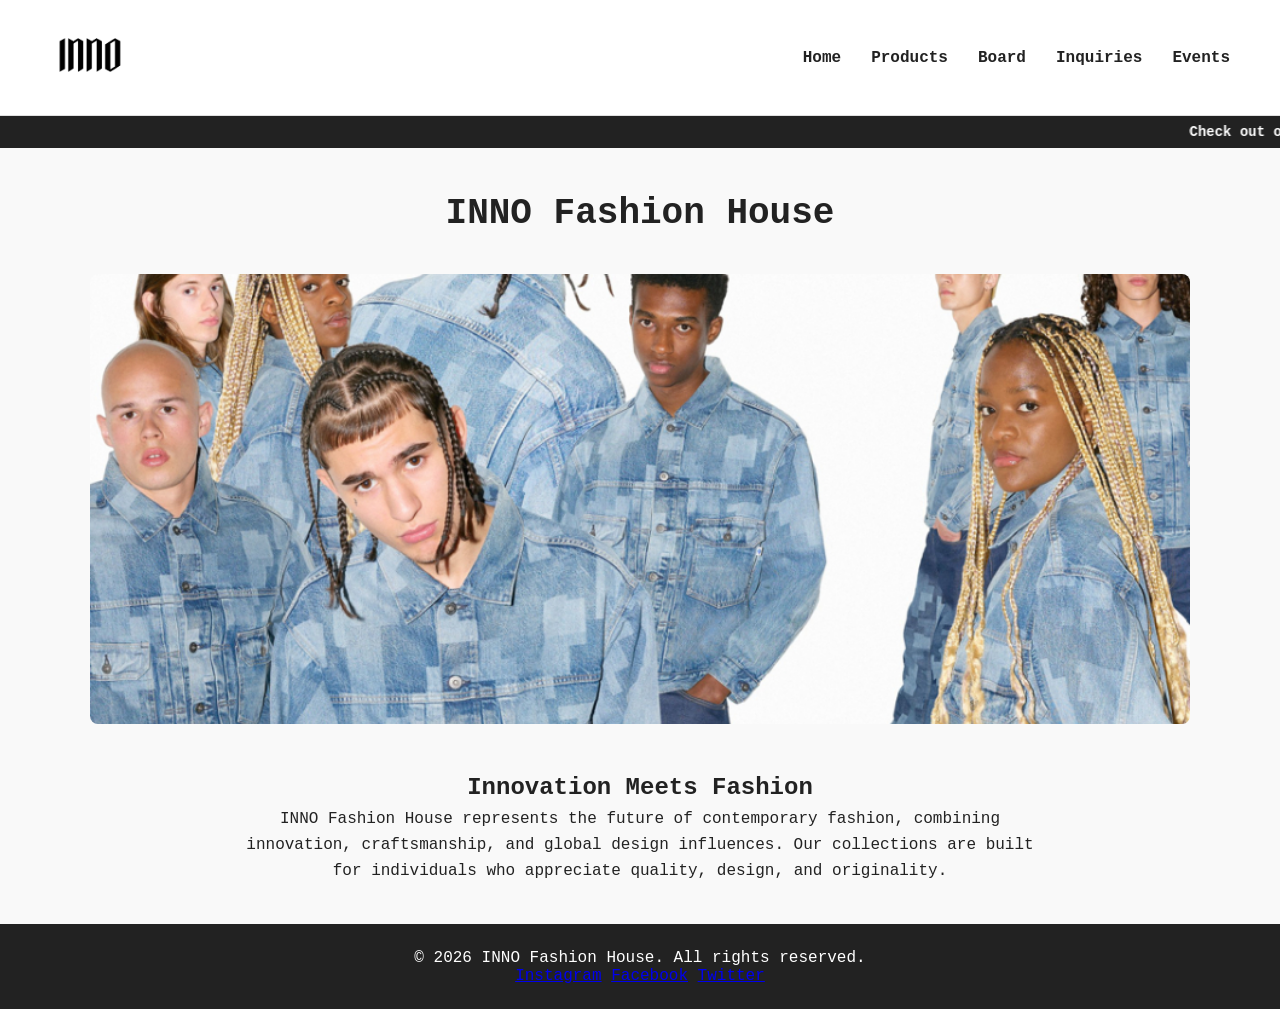
<file: index.html>
<!DOCTYPE html>
<html lang="en">
<head>
    <meta charset="UTF-8">
    <meta name="viewport" content="width=device-width, initial-scale=1.0">
    <title>INNO Fashion House</title>
    <!-- Favicon -->
    <link rel="icon" href="images/favicon.ico" type="image/x-icon">
    <link rel="shortcut icon" href="images/favicon.ico" type="image/x-icon">
    <!-- External CSS -->
    <link rel="stylesheet" href="css/style.css">
</head>
<body>

    <!-- Header -->
    <header>
        <div class="logo">
            <a href ="index.html"><img src="images/logo.png" alt="INNO Fashion House Logo"></a> 
        </div>
        <nav>
            <ul>
                <li><a href="index.html">Home</a></li>
                <li><a href="products.html">Products</a></li>
                <li><a href="board.html">Board</a></li>
                <li><a href="contact.html">Inquiries</a></li>
                <li><a href="events.html">Events</a></li>
            </ul>
        </nav>
    </header>
    <marquee behavior="scroll" direction="left">Check out our latest collections and upcoming events! Summer Heat Sale is now live! Exclusive Artist Merch! Shop till you drop (not really, but literally lol)</marquee>

    <!-- Main Content -->
    <main>

        <h1 class="home-title">INNO Fashion House</h1>
        
        <!-- HERO SLIDESHOW -->
        
        <section class="hero">
        
        <img id="slideshow" src="images/slide1.jpg" alt="INNO Collection">
        
        </section>
        
        <section class="home-info">
        
        <h2>Innovation Meets Fashion</h2>
        
        <p>
        INNO Fashion House represents the future of contemporary fashion,
        combining innovation, craftsmanship, and global design influences.
        Our collections are built for individuals who appreciate quality,
        design, and originality.
        </p>
        
        </section>
        
        </main>
    <!-- Footer -->
    <footer>
        <p>&copy; 2026 INNO Fashion House. All rights reserved.</p>
        <div class="social-links">
            <a href="https://www.instagram.com/balenciaga">Instagram</a>
            <a href="https://www.balenciaga.com">Facebook</a>
            <a href="https://www.x.com/balenciaga">Twitter</a>
        </div>
    </footer>

    <script src="js/main.js"></script>

</body>
</html>
</file>
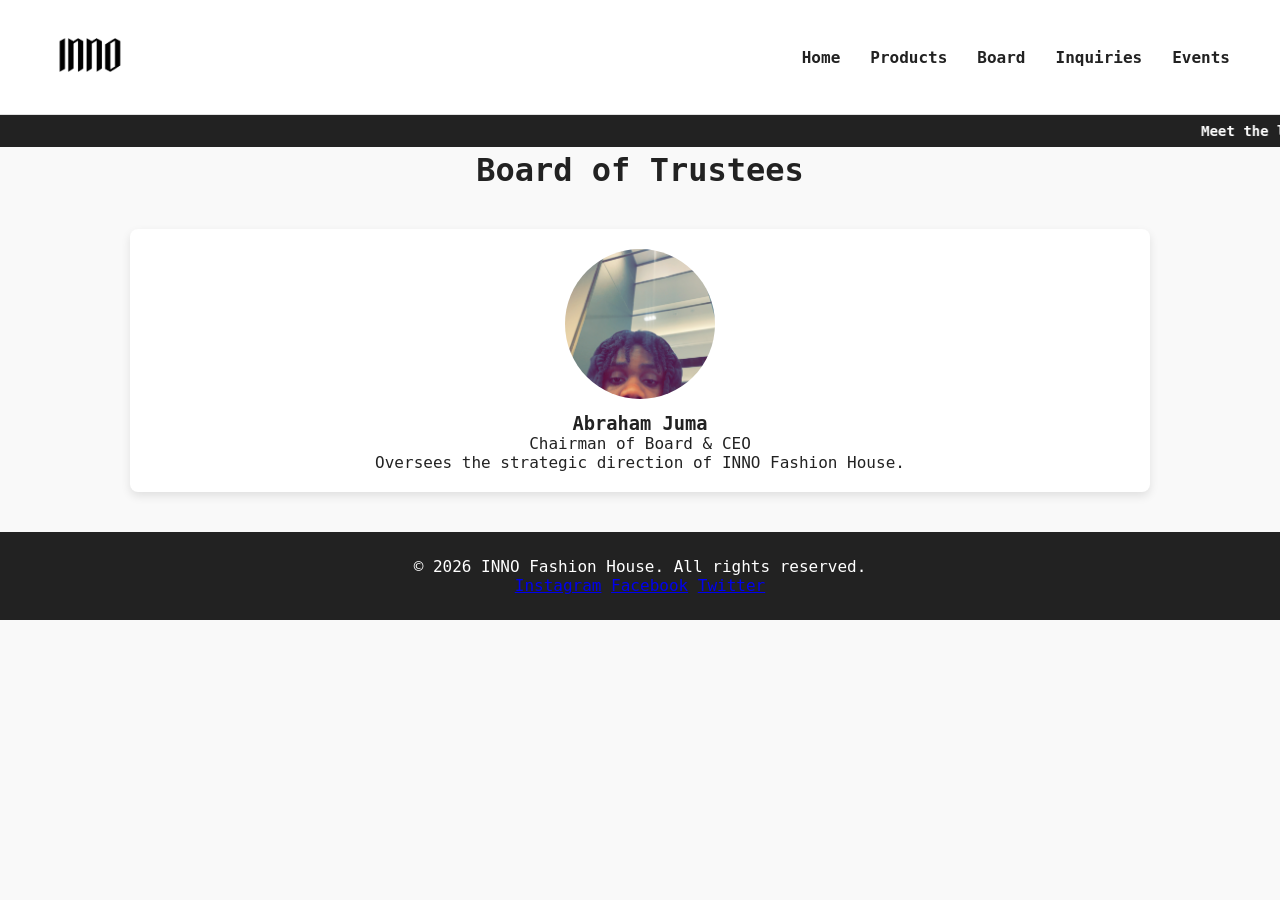
<file: board.html>
<!DOCTYPE html>
<html lang="en">
<head>
    <meta charset="UTF-8">
    <meta name="viewport" content="width=device-width, initial-scale=1.0">
    <title>INNO Fashion House</title>
    <!-- Favicon -->
    <link rel="icon" href="images/favicon.ico" type="image/x-icon">
    <link rel="shortcut icon" href="images/favicon.ico" type="image/x-icon">
    <!-- External CSS -->
    <link rel="stylesheet" href="css/style.css">
</head>
<body>

    <!-- Header -->
    <header>
        <div class="logo">
            <a href ="index.html"><img src="images/logo.png" alt="INNO Fashion House Logo"></a> 
        </div>
        <nav>
            <ul>
                <li><a href="index.html">Home</a></li>
                <li><a href="products.html">Products</a></li>
                <li><a href="board.html">Board</a></li>
                <li><a href="contact.html">Inquiries</a></li>
                <li><a href="events.html">Events</a></li>
            </ul>
        </nav>
    </header>
<marquee>Meet the leadership behind INNO Fashion House</marquee>

<main>
    
    <div class="WelcomeBanner"><h1 class="page-title">Board of Trustees</h1></div>
    
        <section class="trustees-container">
        
        <div class="trustee-card">
        
            <img src="images/trustee1.jpg" alt="Trustee">
            
            <h3>Abraham Juma</h3>
            
            <p>Chairman of Board & CEO</p>
            
            <p>Oversees the strategic direction of INNO Fashion House.</p>
        
        </section>
    
    </main>
    <!-- Footer -->
    <footer>
        <p>&copy; 2026 INNO Fashion House. All rights reserved.</p>
        <div class="social-links">
            <a href="https://www.instagram.com/balenciaga">Instagram</a>
            <a href="https://www.balenciaga.com">Facebook</a>
            <a href="https://www.x.com/balenciaga">Twitter</a>
        </div>
    </footer>

    <script src="js/main.js"></script>
</body>
</html>
</file>
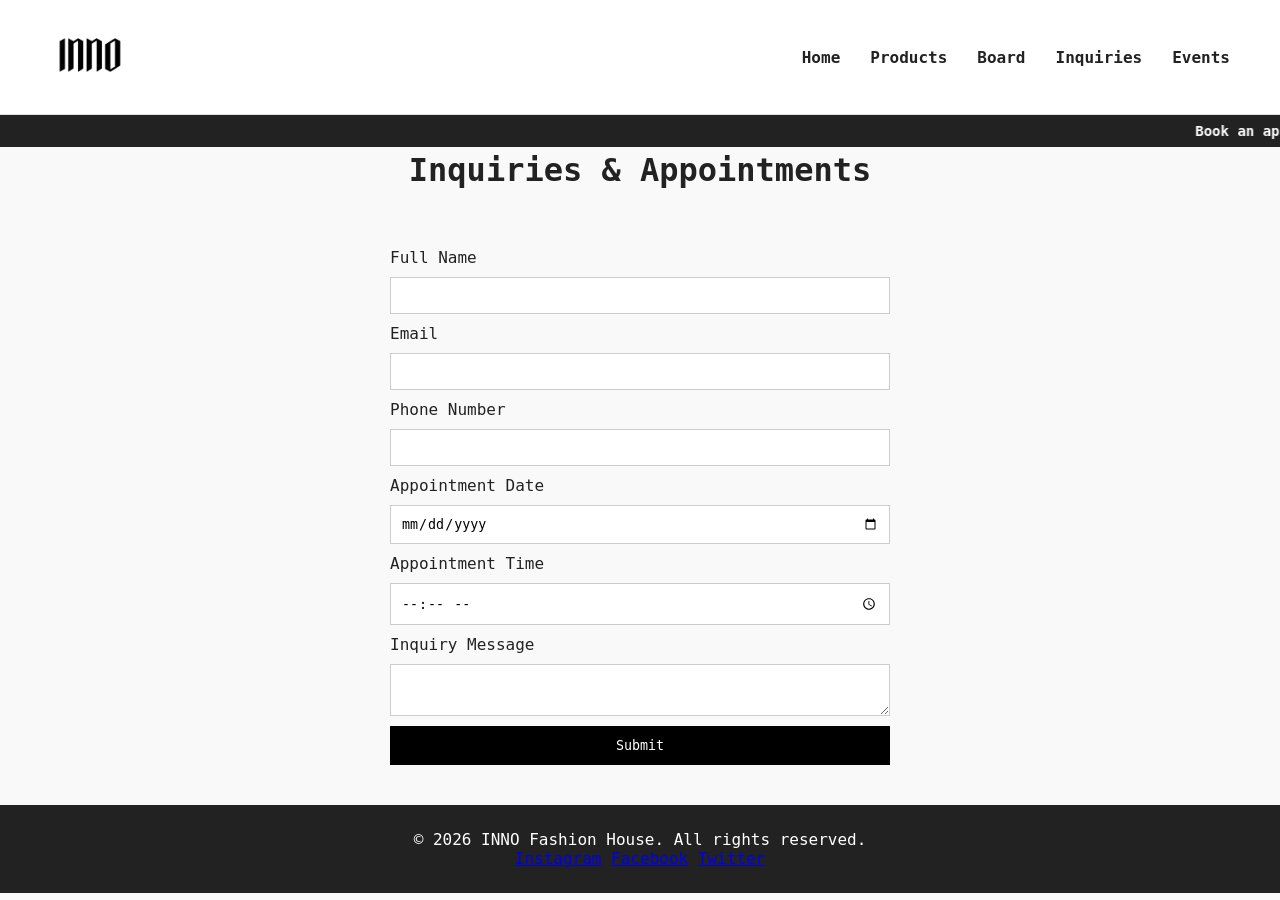
<file: contact.html>
<!DOCTYPE html>
<html lang="en">
<head>
    <meta charset="UTF-8">
    <meta name="viewport" content="width=device-width, initial-scale=1.0">
    <title>Inquiries</title>
    <!-- Favicon -->
    <link rel="icon" href="images/favicon.ico" type="image/x-icon">
    <link rel="shortcut icon" href="images/favicon.ico" type="image/x-icon">
    <!-- External CSS -->
    <link rel="stylesheet" href="css/style.css">
</head>
<body>

    <!-- Header -->
    <header>
        <div class="logo">
            <a href ="index.html"><img src="images/logo.png" alt="INNO Fashion House Logo"></a> 
        </div>
        <nav>
            <ul>
                <li><a href="index.html">Home</a></li>
                <li><a href="products.html">Products</a></li>
                <li><a href="board.html">Board</a></li>
                <li><a href="contact.html">Inquiries</a></li>
                <li><a href="events.html">Events</a></li>
            </ul>
        </nav>
    </header>
    <marquee>Book an appointment with INNO stylists • Fashion consultations available</marquee>

    <main>

        <div class="WelcomeBanner">
                <h1 class="page-title">Inquiries & Appointments</h1>
        </div>
    <br>

        <form id="appointmentForm">

        <label>Full Name</label>
        <input type="text" id="name" required>

        <label>Email</label>
        <input type="email" id="email" required>

        <label>Phone Number</label>
        <input type="tel" id="phone">

        <label>Appointment Date</label>
        <input type="date" id="date">

        <label>Appointment Time</label>
        <input type="time" id="time">

        <label>Inquiry Message</label>
        <textarea id="message"></textarea>

        <button type="submit">Submit</button>

        </form>

        <p id="formMessage"></p>

    </main>

    <!-- Footer -->
    <footer>
        <p>&copy; 2026 INNO Fashion House. All rights reserved.</p>
        <div class="social-links">
            <a href="https://www.instagram.com/balenciaga">Instagram</a>
            <a href="https://www.balenciaga.com">Facebook</a>
            <a href="https://www.x.com/balenciaga">Twitter</a>
        </div>
    </footer>

    <script src="js/main.js"></script>
</body>
</html>
</file>
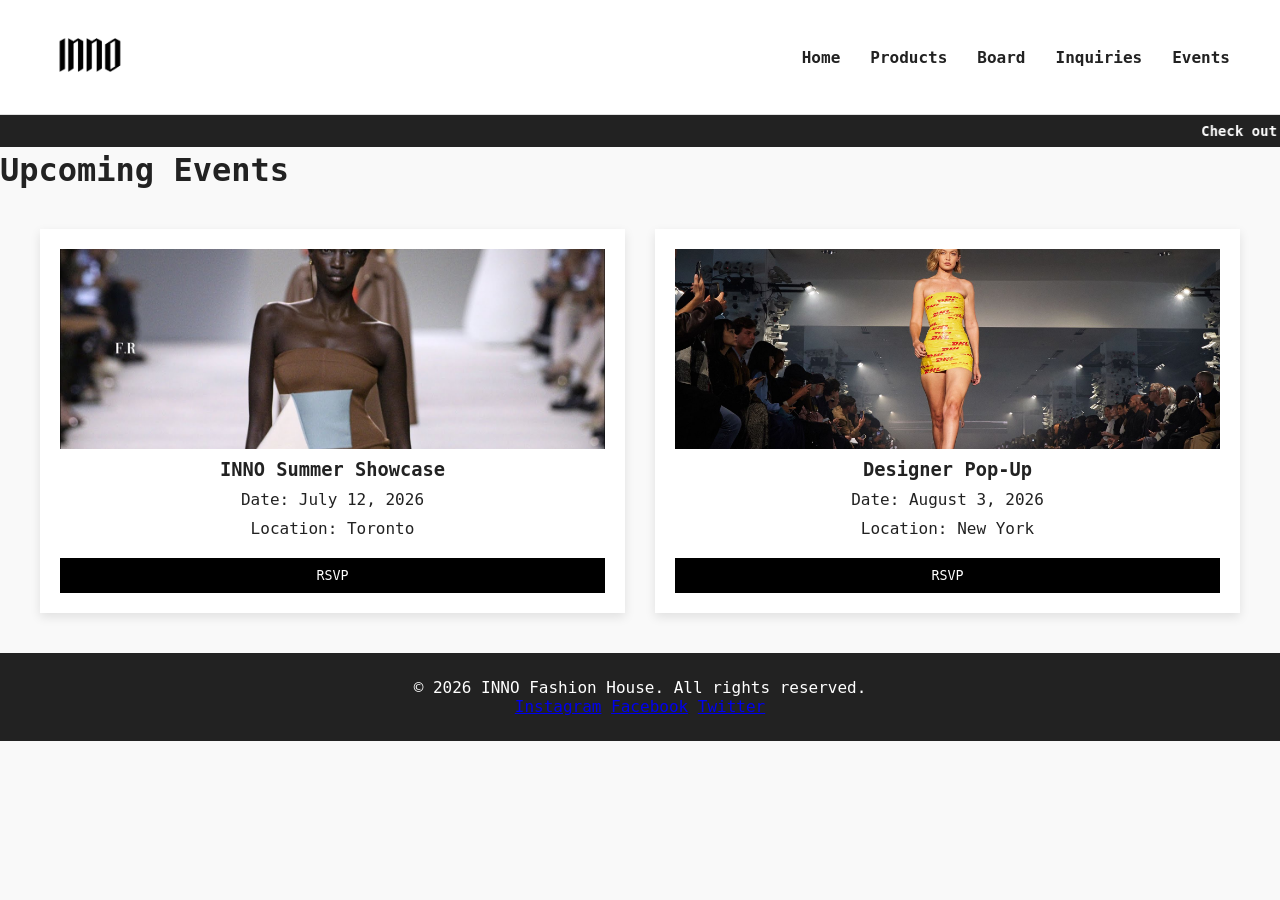
<file: events.html>
<!DOCTYPE html>
<html lang="en">
<head>
    <meta charset="UTF-8">
    <meta name="viewport" content="width=device-width, initial-scale=1.0">
    <title>INNO Fashion House</title>
    <!-- Favicon -->
    <link rel="icon" href="images/favicon.ico" type="image/x-icon">
    <link rel="shortcut icon" href="images/favicon.ico" type="image/x-icon">
    <!-- External CSS -->
    <link rel="stylesheet" href="css/style.css">
</head>
<body>

    <!-- Header -->
    <header>
        <div class="logo">
            <a href ="index.html"><img src="images/logo.png" alt="INNO Fashion House Logo"></a> 
        </div>
        <nav>
            <ul>
                <li><a href="index.html">Home</a></li>
                <li><a href="products.html">Products</a></li>
                <li><a href="board.html">Board</a></li>
                <li><a href="contact.html">Inquiries</a></li>
                <li><a href="events.html">Events</a></li>
            </ul>
        </nav>
    </header>
    <marquee behavior="scroll" direction="left">Check out our latest collections and upcoming events! Summer Heat Sale is now live! Exclusive Artist Merch! Shop till you drop (not really, but literally lol)</marquee>

    <!-- Main Content -->
    <main>
        <!-- This section will be unique for each page -->
        <h1 class="page-title">Upcoming Events</h1>

        <section class="events-container">

            <div class="event-card">
                <img src="images/event1.jpg">
                <h3>INNO Summer Showcase</h3>
                <p>Date: July 12, 2026</p>
                <p>Location: Toronto</p>
                <button>RSVP</button>
            </div>

            <div class="event-card">
                <img src="images/event2.jpg">
                <h3>Designer Pop-Up</h3>
                <p>Date: August 3, 2026</p>
                <p>Location: New York</p>
                <button>RSVP</button>
            </div>
            
        </section>
    
    </main>

    <!-- Footer -->
    <footer>
        <p>&copy; 2026 INNO Fashion House. All rights reserved.</p>
        <div class="social-links">
            <a href="https://www.instagram.com/balenciaga">Instagram</a>
            <a href="https://www.balenciaga.com">Facebook</a>
            <a href="https://www.x.com/balenciaga">Twitter</a>
        </div>
    </footer>

    <script src="js/main.js"></script>
</body>
</html>
</file>
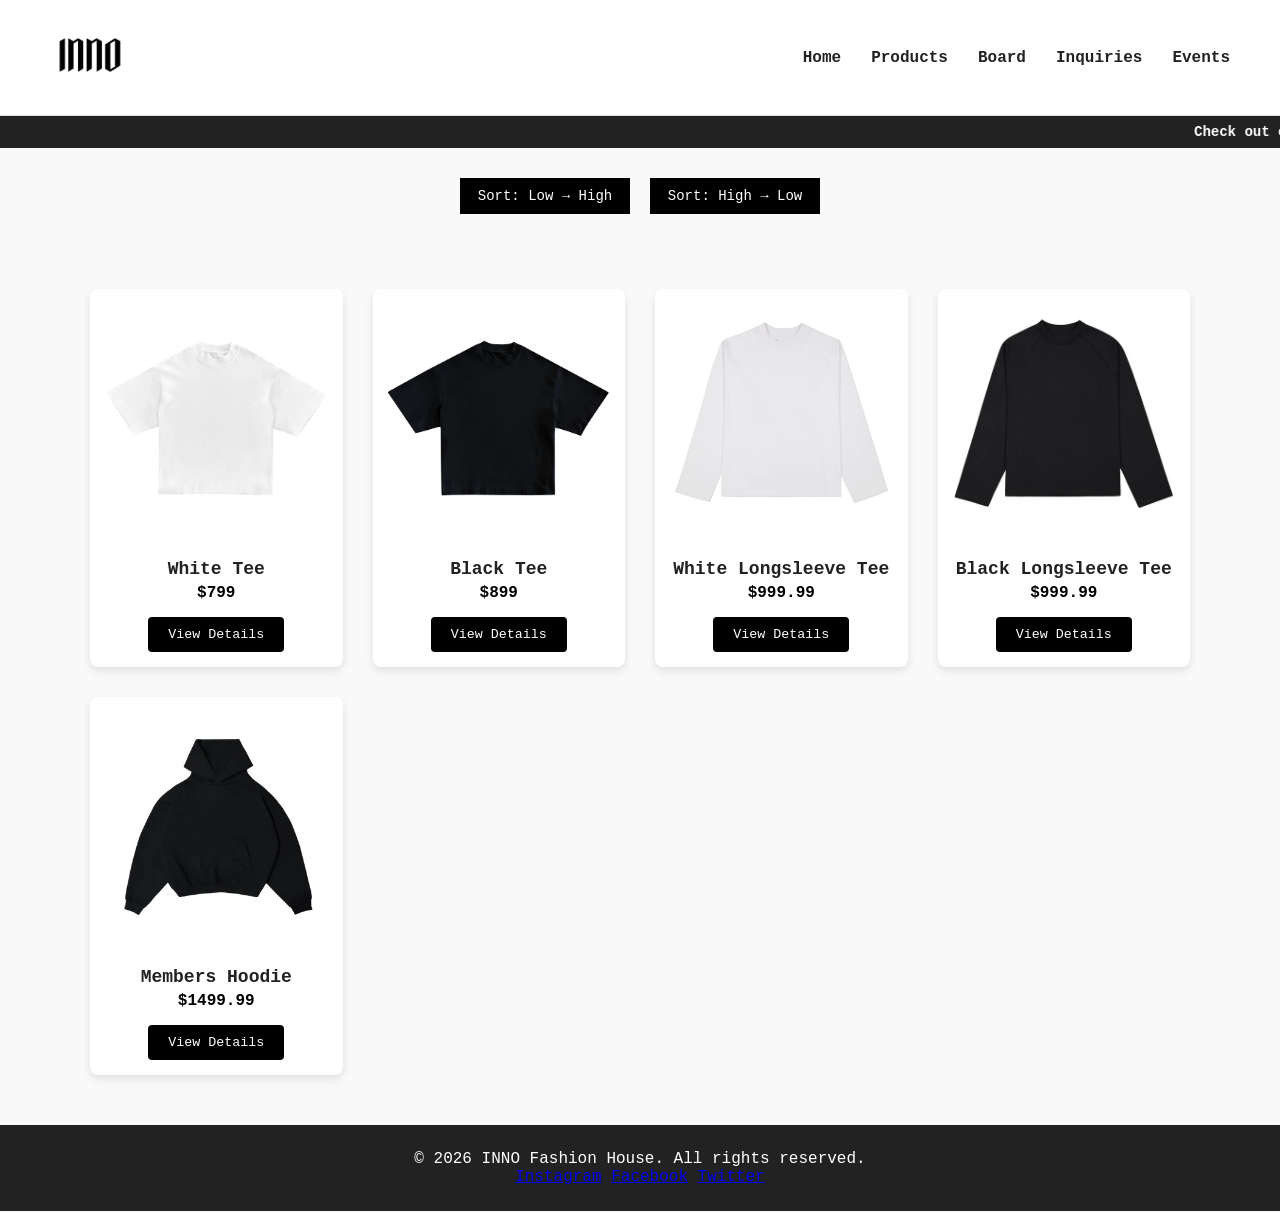
<file: products.html>
<!DOCTYPE html>
<html lang="en">
<head>
    <meta charset="UTF-8">
    <meta name="viewport" content="width=device-width, initial-scale=1.0">
    <title>Products</title>
    <!-- Favicon -->
    <link rel="icon" href="images/favicon.ico" type="image/x-icon">
    <link rel="shortcut icon" href="images/favicon.ico" type="image/x-icon">
    <!-- External CSS -->
    <link rel="stylesheet" href="css/style.css">
    
</head>
<body>

    <!-- Header -->
    <header>
        <div class="logo">
            <a href ="index.html"><img src="images/logo.png" alt="INNO Fashion House Logo"></a> 
        </div>
        <nav>
            <ul>
                <li><a href="index.html">Home</a></li>
                <li><a href="products.html">Products</a></li>
                <li><a href="board.html">Board</a></li>
                <li><a href="contact.html">Inquiries</a></li>
                <li><a href="events.html">Events</a></li>
            </ul>
        </nav>
    </header>

    <marquee behavior="scroll" direction="left">Check out our latest collections and upcoming events! Summer Heat Sale is now live! Exclusive Artist Merch! Shop till you drop (not really, but literally lol)</marquee>

    <!-- Main Content -->
    <main>

        <!--Sort/Filter Button-->
        <div class="sort-container">
            <button onclick="sortProductsLowHigh()">Sort: Low → High</button>
            <button onclick="sortProductsHighLow()">Sort: High → Low</button>
        </div>

        <!-- Product Grid -->
        <section class="products-grid">
            <!-- Example Product Card -->
            <div class="product-card" data-price="799">
                <img src="images/product1.jpg" alt="Product 1">
                <h3>White Tee</h3>
                <p>$799</p>
                <button>View Details</button>
            </div>

            <div class="product-card" data-price="899">
                <img src="images/product2.jpg" alt="Product 2">
                <h3>Black Tee</h3>
                <p>$899</p>
                <button>View Details</button>
            </div>

            <div class="product-card" data-price="999">
                <img src="images/product3.jpg" alt="Product 3">
                <h3>White Longsleeve Tee</h3>
                <p>$999.99</p>
                <button>View Details</button>
            </div>

            <div class="product-card" data-price="999">
                <img src="images/product4.jpg" alt="Product 4">
                <h3>Black Longsleeve Tee</h3>
                <p>$999.99</p>
                <button>View Details</button>
            </div>

            <div class="product-card" data-price="1499">
                <img src="images/product5.jpg" alt="Product 5">
                <h3>Members Hoodie</h3>
                <p>$1499.99</p>
                <button>View Details</button>
            </div>

        </section>
    </main>

    <!-- Footer -->
    <footer>
        <p>&copy; 2026 INNO Fashion House. All rights reserved.</p>
        <div class="social-links">
            <a href="https://www.instagram.com/balenciaga">Instagram</a>
            <a href="https://www.balenciaga.com">Facebook</a>
            <a href="https://www.x.com/balenciaga">Twitter</a>
        </div>
    </footer>

    <script src="js/main.js"></script>
    
</body>
</html>
</file>
<file: css/style.css>
/* style.css */

/* --- Reset some default styles --- */
* {
    margin: 0;
    padding: 0;
    box-sizing: border-box;
    font-family: 'Source Code Pro', monospace;
}

body {
    background-color: #f9f9f9;
    color: #222;
}

/* --- Header --- */
header {
    display: flex;
    justify-content: space-between;
    align-items: center;
    padding: 15px 50px;
    background-color: #fff;
    border-bottom: 1px solid #e0e0e0;
    position: sticky;
    top: 0;
    z-index: 100;
}

header .logo img {
    width: 80px; /* resized logo */
    height: auto;
}

nav ul {
    list-style: none;
    display: flex;
    gap: 30px;
}

nav ul li a {
    text-decoration: none;
    color: #222;
    font-weight: bold;
    transition: color 0.3s;
}

nav ul li a:hover,
nav ul li a.active {
    color: #ff4500; /* highlight color */
}

/* --- Marquee --- */
marquee {
    background-color: #222;
    color: #fff;
    padding: 8px 0;
    font-weight: bold;
    font-size: 14px;
}

.WelcomeBanner {
    text-align: center;
}

.sort-container {
    text-align: center;
    margin: 20px;
}

.sort-container button {
    padding: 10px 18px;
    margin: 5px;
    border: none;
    background-color: black;
    color: white;
    cursor: pointer;
    font-size: 14px;
}

.sort-container button:hover {
    background-color: #444;
}

/* --- Product Grid --- */

.products-grid {
    display: grid;
    grid-template-columns: repeat(auto-fit, minmax(220px, 1fr));
    gap: 30px;
    padding: 50px;
    max-width: 1200px;
    margin: 0 auto;
}

.product-card {
    background-color: #fff;
    border-radius: 8px;
    overflow: hidden;
    box-shadow: 0 4px 8px rgba(0,0,0,0.1);
    text-align: center;
    transition: transform 0.3s, box-shadow 0.3s;
}

.product-card:hover {
    transform: translateY(-5px);
    box-shadow: 0 8px 20px rgba(0,0,0,0.2);
}

.product-card img {
    width: 100%;
    height: 250px;
    object-fit: cover;
}

.product-card h3 {
    padding: 15px 10px 5px 10px;
    font-size: 18px;
}

.product-card p {
    font-size: 16px;
    color: #000000;
    font-weight: bold;
    margin-bottom: 15px;
}

.product-card button {
    background-color: #000000;
    color: #fff;
    border: none;
    padding: 10px 20px;
    margin-bottom: 15px;
    border-radius: 4px;
    cursor: pointer;
    transition: background-color 0.3s;
}

.product-card button:hover {
    background-color: #808080;
}
/**
FORM
**/

form{
    max-width:500px;
    margin:40px auto;
    display:flex;
    flex-direction:column;
    gap:10px;
    }
    
    input, textarea{
    padding:10px;
    border:1px solid #ccc;
    }
    
    button{
    padding:12px;
    background:black;
    color:white;
    border:none;
    cursor:pointer;
    }
    
    button:hover{
    background:#333;
    }

/* HOME PAGE */

.home-title{
    text-align:center;
    margin:40px 0;
    font-size:36px;
    }
    
    .hero{
    width:100%;
    max-width:1100px;
    margin:auto;
    }
    
    .hero img{
    width:100%;
    height:450px;
    object-fit:cover;
    border-radius:8px;
    }
    
    .home-info{
    max-width:800px;
    margin:40px auto;
    text-align:center;
    line-height:1.6;
    }

/* --- Footer --- */
footer {
    background-color: #222;
    color: #fff;
    text-align: center;
    padding: 25px 50px;
}

footer .socials {
    margin-top: 10px;
}

footer .socials a {
    color: #fff;
    text-decoration: none;
    margin: 0 15px;
    font-weight: bold;
}

footer .socials a:hover {
    color: #ff4500;
}

/* --- Responsive --- */
@media (max-width: 768px) {
    header {
        flex-direction: column;
        gap: 10px;
    }

    nav ul {
        flex-direction: column;
        gap: 15px;
    }

}

/* EVENTS PAGE */

.events-container{
    display:grid;
    grid-template-columns:repeat(auto-fit,minmax(260px,1fr));
    gap:30px;
    padding:40px;
}

.event-card{
    background:white;
    padding:20px;
    box-shadow:0 4px 10px rgba(0,0,0,0.1);
    text-align:center;
    display:flex;
    flex-direction:column;
    gap:10px;
}

.event-card img{
    width:100%;
    height:200px;
    object-fit:cover;
}

.event-card button{
    margin-top:10px;
    padding:10px;
    background:black;
    color:white;
    border:none;
    cursor:pointer;
}

.event-card button:hover{
    background:#333;
}

/* BOARD OF TRUSTEES */

.trustees-container{
    display:grid;
    grid-template-columns:repeat(auto-fit,minmax(220px,1fr));
    gap:30px;
    padding:40px;
    max-width:1100px;
    margin:auto;
    }
    
    .trustee-card{
    background:white;
    text-align:center;
    padding:20px;
    box-shadow:0 4px 10px rgba(0,0,0,0.1);
    border-radius:8px;
    }
    
    .trustee-card img{
    width:150px;
    height:150px;
    border-radius:50%;
    object-fit:cover;
    margin-bottom:10px;
    }
</file>
